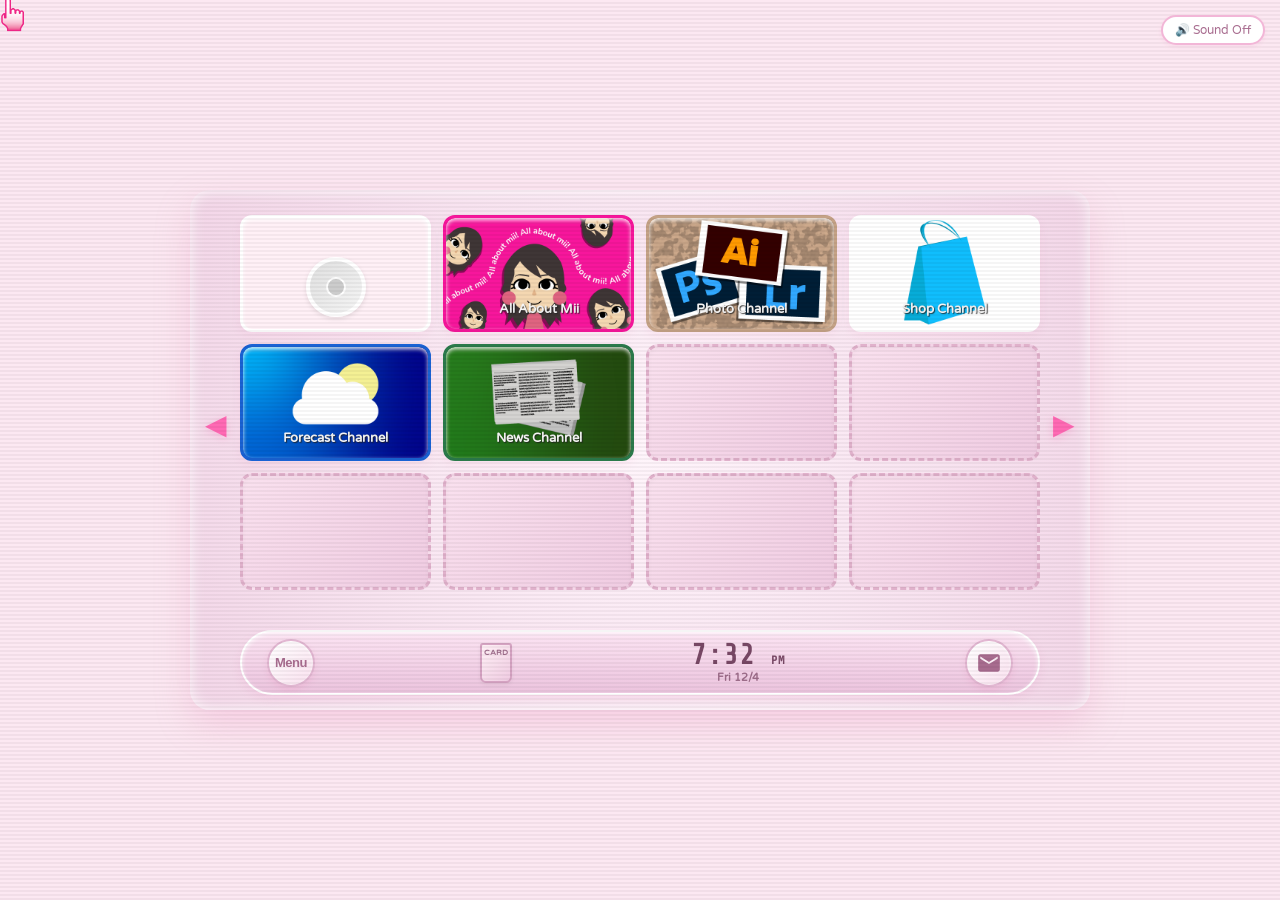
<file: index.html>
<!DOCTYPE html>
<html lang="en">
<head>
    <meta charset="UTF-8">
    <meta name="viewport" content="width=device-width, initial-scale=1.0">
    <title>Menu</title>
    <link rel="stylesheet" href="style.css">
    <link href="https://fonts.googleapis.com/css2?family=Varela+Round&family=Share+Tech+Mono&display=swap" rel="stylesheet">
</head>
<body>

    <!-- Custom Hand Cursor Element -->
    <div id="customCursor" class="custom-cursor">
        <div class="cursor-pointer-icon"></div>
    </div>

    <!-- CRT Screen & Scanline Effect Overlay -->
    <div class="scanlines"></div>

    <!-- Main Menu Container -->
    <div class="menu-container">
        
        <!-- Top Navigation Arrow Left -->
        <button class="nav-arrow nav-left" onclick="switchPage(-1)">&#9664;</button>

        <!-- Channels Grid (4 columns x 3 rows) -->
        <div class="channels-grid" id="channelsGrid">
        </div>

        <!-- Top Navigation Arrow Right -->
        <button class="nav-arrow nav-right" onclick="switchPage(1)">&#9654;</button>

        <!-- Bottom HUD Bar -->
        <div class="bottom-bar">
            <!-- Options Button (Bottom Left) -->
            <button class="bottom-btn logo-btn" title="Options">
            <span>Menu</span>
            </button>

            <!-- Card Icon -->
            <div class="sd-card-icon" title="Card Menu">
                <div class="sd-label">CARD</div>
            </div>

            <!-- Central Clock & Date Widget -->
            <div class="clock-container">
                <div class="time-display" id="menuTime">12:00 <span class="ampm">AM</span></div>
                <div class="date-display" id="menuDate">Fri 1/1</div>
            </div>

            <!-- Message Board Button (Bottom Right) -->
            <button class="bottom-btn message-btn" onclick="openMessageBoard()" title="Messages">
                <svg viewBox="0 0 24 24" width="26" height="26" fill="currentColor">
                    <path d="M20 4H4c-1.1 0-1.99.9-1.99 2L2 18c0 1.1.9 2 2 2h16c1.1 0 2-.9 2-2V6c0-1.1-.9-2-2-2zm0 4l-8 5-8-5V6l8 5 8-5v2z"/>
                </svg>
            </button>
        </div>

    </div>

    <!-- Audio toggle button -->
    <button class="audio-toggle-btn" id="audioToggle" onclick="toggleAudio()">🔊 Sound Off</button>

    <!-- Modal Popups for Channels -->
    <div class="menu-modal" id="channelModal">
        <div class="modal-content" id="modalContent">
            <button class="modal-close" onclick="closeModal()">×</button>
            <div id="modalBody"></div>
        </div>
    </div>

    <script src="script.js"></script>

</body>
</html>
</file>
<file: style.css>
/* --- Global Resets & Styling --- */
* {
    box-sizing: border-box;
    margin: 0;
    padding: 0;
    user-select: none;
    cursor: none !important;
}

body {
    background-color: #fce8f2;
    font-family: 'Varela Round', sans-serif;
    height: 100vh;
    overflow: hidden;
    display: flex;
    justify-content: center;
    align-items: center;
}

/* --- Scanline CRT effect overlay --- */
.scanlines {
    position: fixed;
    top: 0;
    left: 0;
    width: 100vw;
    height: 100vh;
    background: linear-gradient(
        rgba(18, 16, 16, 0) 50%, 
        rgba(0, 0, 0, 0.04) 50%
    );
    background-size: 100% 4px;
    z-index: 999;
    pointer-events: none;
}

/* --- Main Menu Frame --- */
.menu-container {
    position: relative;
    width: 900px;
    height: 520px;
    background: radial-gradient(circle, #fff5fb 0%, #f3d6e8 100%);
    border-radius: 20px;
    box-shadow: 0 15px 35px rgba(235, 133, 185, 0.25), inset 0 0 15px rgba(255,255,255,0.9);
    display: flex;
    flex-direction: column;
    justify-content: space-between;
    padding: 20px 50px 10px 50px;
}

/* --- Navigation Arrows --- */
.nav-arrow {
    position: absolute;
    top: 45%;
    transform: translateY(-50%);
    background: none;
    border: none;
    font-size: 28px;
    color: #ff69b4;
    cursor: pointer;
    filter: drop-shadow(0 2px 4px rgba(255,105,180,0.3));
    transition: transform 0.1s ease, color 0.1s ease;
    z-index: 10;
}
.nav-arrow:hover {
    transform: translateY(-50%) scale(1.2);
    color: #ff1493;
}
.nav-left { left: 15px; }
.nav-right { right: 15px; }

/* --- Channels Grid (4x3) --- */
.channels-grid {
    display: grid;
    grid-template-columns: repeat(4, 1fr);
    grid-template-rows: repeat(3, 1fr);
    gap: 12px;
    height: 380px;
    padding-top: 5px;
}

/* --- Individual Channel Box --- */
.menu-channel {
    background: #fff0f6;
    border-radius: 12px;
    border: 3px solid #ffffff;
    box-shadow: 0 4px 10px rgba(235,133,185,0.1), inset 0 2px 4px rgba(255,255,255,0.9);
    position: relative;
    overflow: hidden;
    cursor: pointer;
    transition: all 0.15s ease-in-out;
    display: flex;
    flex-direction: column;
    justify-content: center;
    align-items: center;
}

.menu-channel:hover {
    transform: translateY(-4px) scale(1.02);
    box-shadow: 0 8px 20px rgba(255, 105, 180, 0.35), inset 0 2px 6px rgba(255,255,255,1);
    border-color: #ff69b4;
}

/* Empty slot styling */
.menu-channel.empty {
    background: linear-gradient(135deg, #fae1ef 0%, #f0cce2 100%);
    border: 3px dashed #e0b1cb;
    box-shadow: inset 0 2px 5px rgba(0,0,0,0.03);
}
.menu-channel.empty:hover {
    transform: none;
    border-color: #d59bbd;
    box-shadow: inset 0 2px 5px rgba(0,0,0,0.03);
}
.menu-channel.empty .channel-watermark {
    font-family: 'Varela Round', sans-serif;
    font-size: 22px;
    font-weight: bold;
    color: rgba(213, 155, 189, 0.4);
    letter-spacing: 2px;
}

/* Special Channel Background Colors/Styles */
.menu-channel.mii {
    background: url('images/avatar.png') no-repeat center center;
    background-size: cover;
    color: white;
    border-color: #f7169c;
}
.menu-channel.photo {
    background: url('images/photos.png') no-repeat center center;
    background-size: cover;
    color: white;
    border-color: #c5a387;
}

.menu-channel.forecast {
    background: url('images/forecast.png') no-repeat center center;
    background-size: cover;
    color: white;
    border-color: #1a62d4;
}

.menu-channel.news {
    background: url('images/news.png') no-repeat center center;
    background-size: cover;
    color: white;
    border-color: #2b7a4b;
}

.menu-channel.shop {
    background: url('images/shop.png') no-repeat center center;
    background-size: cover;
    color: white;
    border-color: white;
}

/* Content Layout inside Channels */
.channel-inner {
    width: 100%;
    height: 100%;
    display: flex;
    flex-direction: column;
    justify-content: flex-end; /* Changed from center to push things down */
    align-items: center;
    padding-bottom: 12px; /* Adjust this to move it up or down */
    text-align: center;
}

.channel-title {
    font-size: 13px;
    font-weight: bold;
    color:rgb(245, 245, 245);
    margin-top: 6px;
    text-shadow: 1px 1px 1px rgba(34, 33, 33, 0.8);
}

/* --- Bottom HUD Bar --- */
.bottom-bar {
    position: relative;
    height: 65px;
    background: linear-gradient(to bottom, #fce4f3 0%, #ecc4de 100%);
    border-radius: 35px;
    border: 2px solid #ffffff;
    box-shadow: 0 4px 10px rgba(235,133,185,0.15), inset 0 2px 4px rgba(255,255,255,0.7);
    display: flex;
    align-items: center;
    justify-content: space-between;
    padding: 0 25px;
    margin-bottom: 5px;
}

/* Bottom Buttons */
.bottom-btn {
    width: 48px;
    height: 48px;
    border-radius: 50%;
    background: linear-gradient(135deg, #ffffff 0%, #fae1ef 100%);
    border: 2px solid #e2b7d2;
    box-shadow: 0 3px 6px rgba(235,133,185,0.2), inset 0 1px 3px rgba(255,255,255,1);
    cursor: pointer;
    display: flex;
    justify-content: center;
    align-items: center;
    transition: all 0.1s ease;
}
.bottom-btn:hover {
    transform: scale(1.08);
    border-color: #ff69b4;
    box-shadow: 0 4px 10px rgba(255,105,180,0.4);
}
.logo-btn span {
    font-weight: 900;
    font-size: 13px;
    color: #a86c8f;
    letter-spacing: -0.5px;
}
.message-btn {
    color: #a86c8f;
}

/* Card Slot element */
.sd-card-icon {
    width: 32px;
    height: 40px;
    background: linear-gradient(135deg, #fff0f6 0%, #f0cce2 100%);
    border: 2px solid #d5a3c2;
    border-radius: 3px 3px 6px 6px;
    box-shadow: 0 2px 4px rgba(0,0,0,0.05);
    display: flex;
    justify-content: center;
    align-items: flex-start;
    padding-top: 3px;
    cursor: pointer;
    transition: transform 0.1s ease;
}
.sd-card-icon:hover {
    transform: scale(1.05);
}
.sd-label {
    font-size: 8px;
    font-weight: bold;
    color: #9e6d8b;
}

/* Central Clock display */
.clock-container {
    text-align: center;
    cursor: pointer;
    padding: 2px 15px;
    border-radius: 12px;
    transition: background 0.1s;
}
.clock-container:hover {
    background: rgba(255,255,255,0.5);
}
.time-display {
    font-family: 'Share Tech Mono', monospace;
    font-size: 28px;
    font-weight: bold;
    color: #784865;
    line-height: 1;
    letter-spacing: 1px;
}
.time-display .ampm {
    font-size: 12px;
}
.date-display {
    font-size: 11px;
    font-weight: bold;
    color: #9c6c89;
    margin-top: 2px;
}

/* --- Custom Hand Cursor --- */
.custom-cursor {
    position: fixed;
    top: 0;
    left: 0;
    width: 36px;
    height: 36px;
    pointer-events: none;
    z-index: 9999;
    transform: translate(-15%, -10%);
}

.cursor-pointer-icon {
    width: 100%;
    height: 100%;
    background: url('images/cursor.png') no-repeat center center;
    background-size: contain;
    border: none;
    border-radius: 0;
    transform: none;
    box-shadow: none;
}

/* Custom cursor hover state */
.custom-cursor.hover-state .cursor-pointer-icon {
    background: url('images/cursor-hover.png') no-repeat center center;
    background-size: contain;
}

/* Audio Toggle Floating Button */
.audio-toggle-btn {
    position: fixed;
    top: 15px;
    right: 15px;
    background: white;
    border: 2px solid #f2b6d7;
    color: #a86c8f;
    padding: 6px 12px;
    border-radius: 20px;
    font-family: 'Varela Round', sans-serif;
    font-size: 12px;
    cursor: pointer;
    box-shadow: 0 2px 5px rgba(235,133,185,0.15);
    z-index: 1000;
    transition: background 0.1s;
}
.audio-toggle-btn:hover {
    background: #fff0f6;
}

/* --- Modal Popup Windows --- */
.menu-modal {
    display: none;
    position: fixed;
    top: 0;
    left: 0;
    width: 100vw;
    height: 100vh;
    background: rgba(100, 50, 75, 0.3);
    backdrop-filter: blur(3px);
    z-index: 1000;
    justify-content: center;
    align-items: center;
}
.menu-modal.active {
    display: flex;
}
.modal-content {
    background: #fff9fc;
    width: 500px;
    max-width: 90vw;
    border-radius: 20px;
    border: 4px solid white;
    box-shadow: 0 15px 30px rgba(235,133,185,0.3);
    padding: 25px;
    position: relative;
    animation: modalPop 0.2s ease-out;
}
@keyframes modalPop {
    0% { transform: scale(0.8); opacity: 0; }
    100% { transform: scale(1); opacity: 1; }
}
.modal-close {
    position: absolute;
    top: 15px;
    right: 15px;
    background: #f0cce2;
    border: none;
    width: 30px;
    height: 30px;
    border-radius: 50%;
    font-size: 18px;
    font-weight: bold;
    color: #784865;
    cursor: pointer;
    display: flex;
    align-items: center;
    justify-content: center;
    transition: background 0.1s;
}
.modal-close:hover {
    background: #ff5c97;
    color: white;
}

/* --- Custom Banner Modal Styles --- */
.wii-custom-modal {
    display: flex;
    flex-direction: column;
    align-items: center;
    width: 100%;
}

.wii-banner-img {
    width: 100%;
    max-height: 400px;
    object-fit: contain;
    border-radius: 8px;
    border: 3px solid white;
    box-shadow: 0 4px 10px rgba(0,0,0,0.15);
}

.wii-modal-footer {
    display: flex;
    justify-content: center;
    gap: 20px;
    margin-top: 15px;
    width: 100%;
}

.wii-btn {
    background: linear-gradient(to bottom, #ffffff 0%, #c96096 100%);
    border: 2px solid #cc3382;
    color: #cc3382;
    font-family: 'Varela Round', sans-serif;
    font-size: 15px;
    font-weight: bold;
    padding: 8px 35px;
    border-radius: 30px;
    box-shadow: 0 4px 10px rgba(0,0,0,0.1);
    cursor: pointer;
    transition: transform 0.1s ease, background 0.1s ease;
}

.wii-btn:hover {
    background: linear-gradient(to bottom, #ffffff 0%, #f0f0f0 100%);
    border-color: #cc3382;
    transform: scale(1.03);
}

/* --- Centered Photo Channel Modal Styles --- */
.wii-photo-intro {
    display: flex;
    flex-direction: column;
    align-items: center;
    justify-content: center;
    text-align: center;
    width: 100%;
    gap: 15px;
}

.photo-header, 
.photo-corkboard, 
.polaroid-row, 
.polaroid {
    display: flex;
    flex-direction: column;
    align-items: center;
    justify-content: center;
    text-align: center;
    width: 100%;
}

.polaroid img {
    display: block;
    margin: 0 auto;
    max-width: 500px;
    width: 100%;
    height: auto;
}
.photo-footer {
    display: flex;
    justify-content: center;
    align-items: center;
    gap: 20px;
    width: 100%;
    margin-top: 10px;
}
</file>
